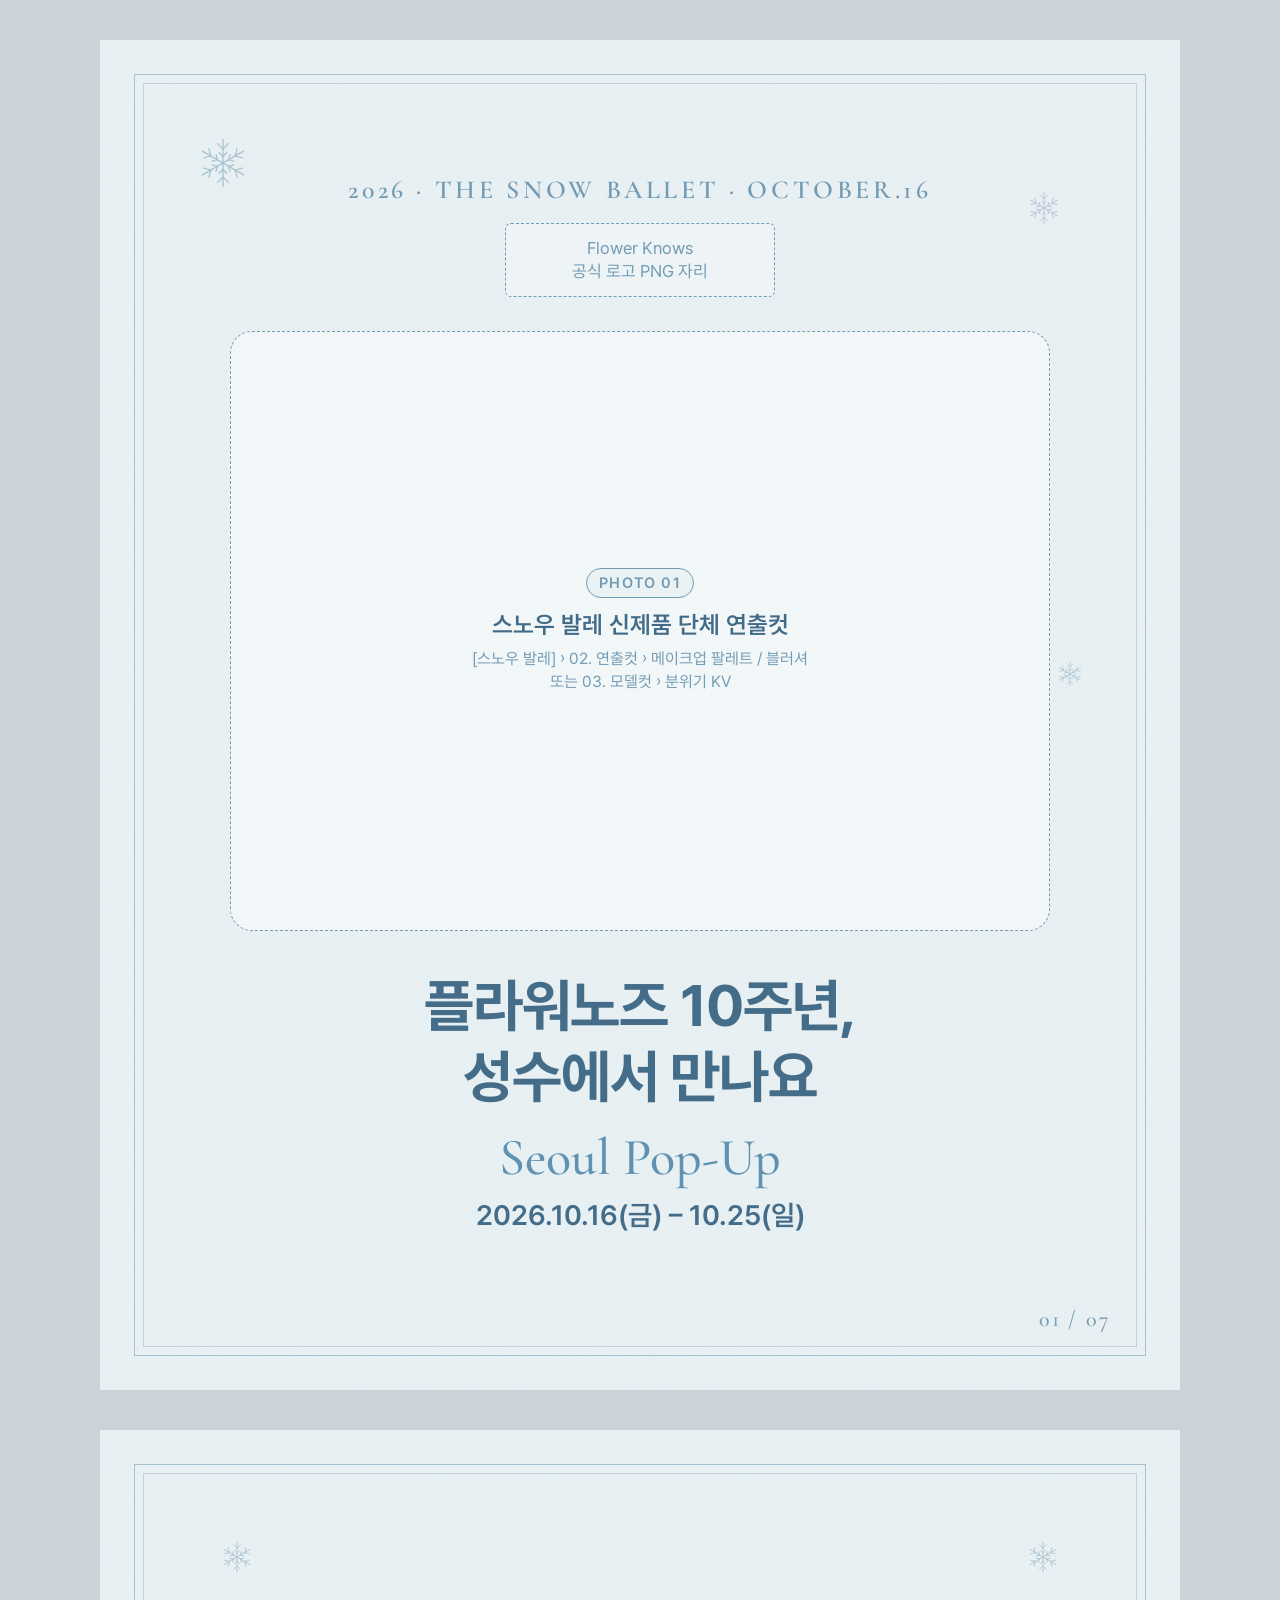
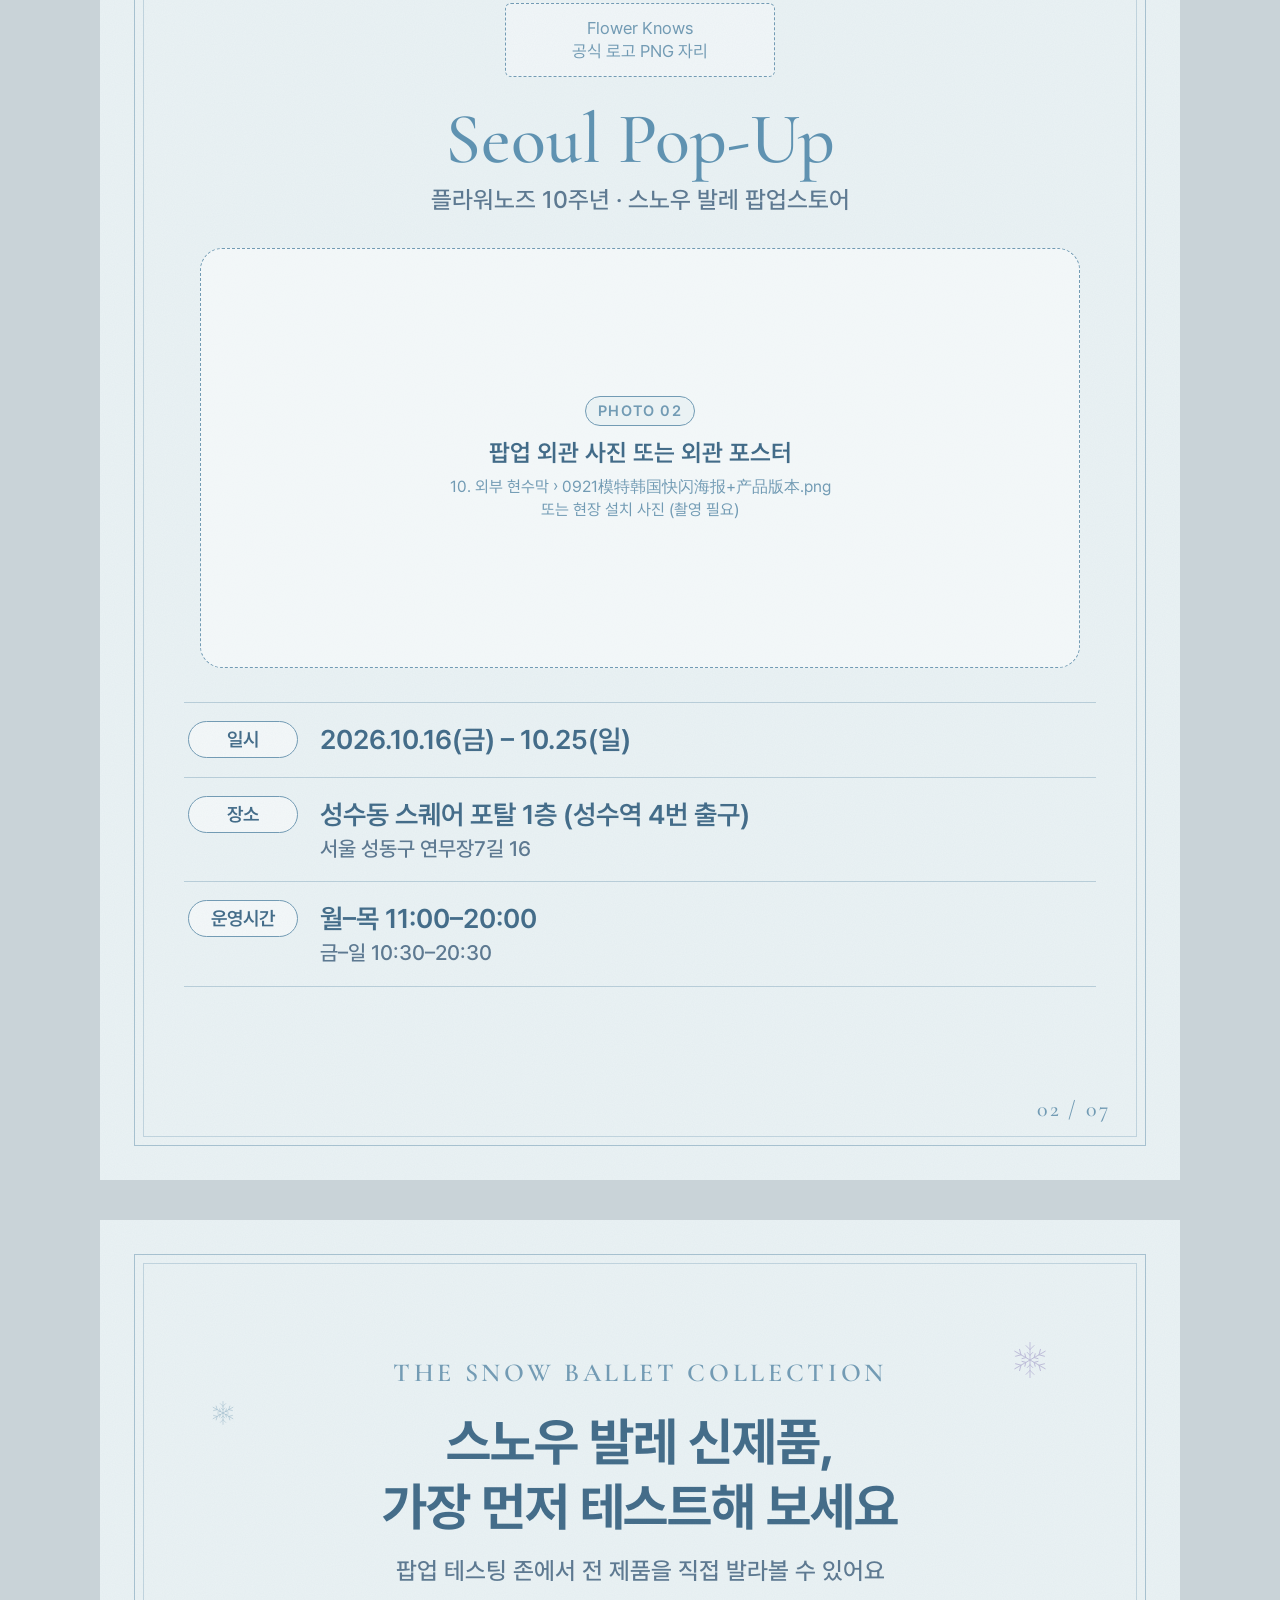
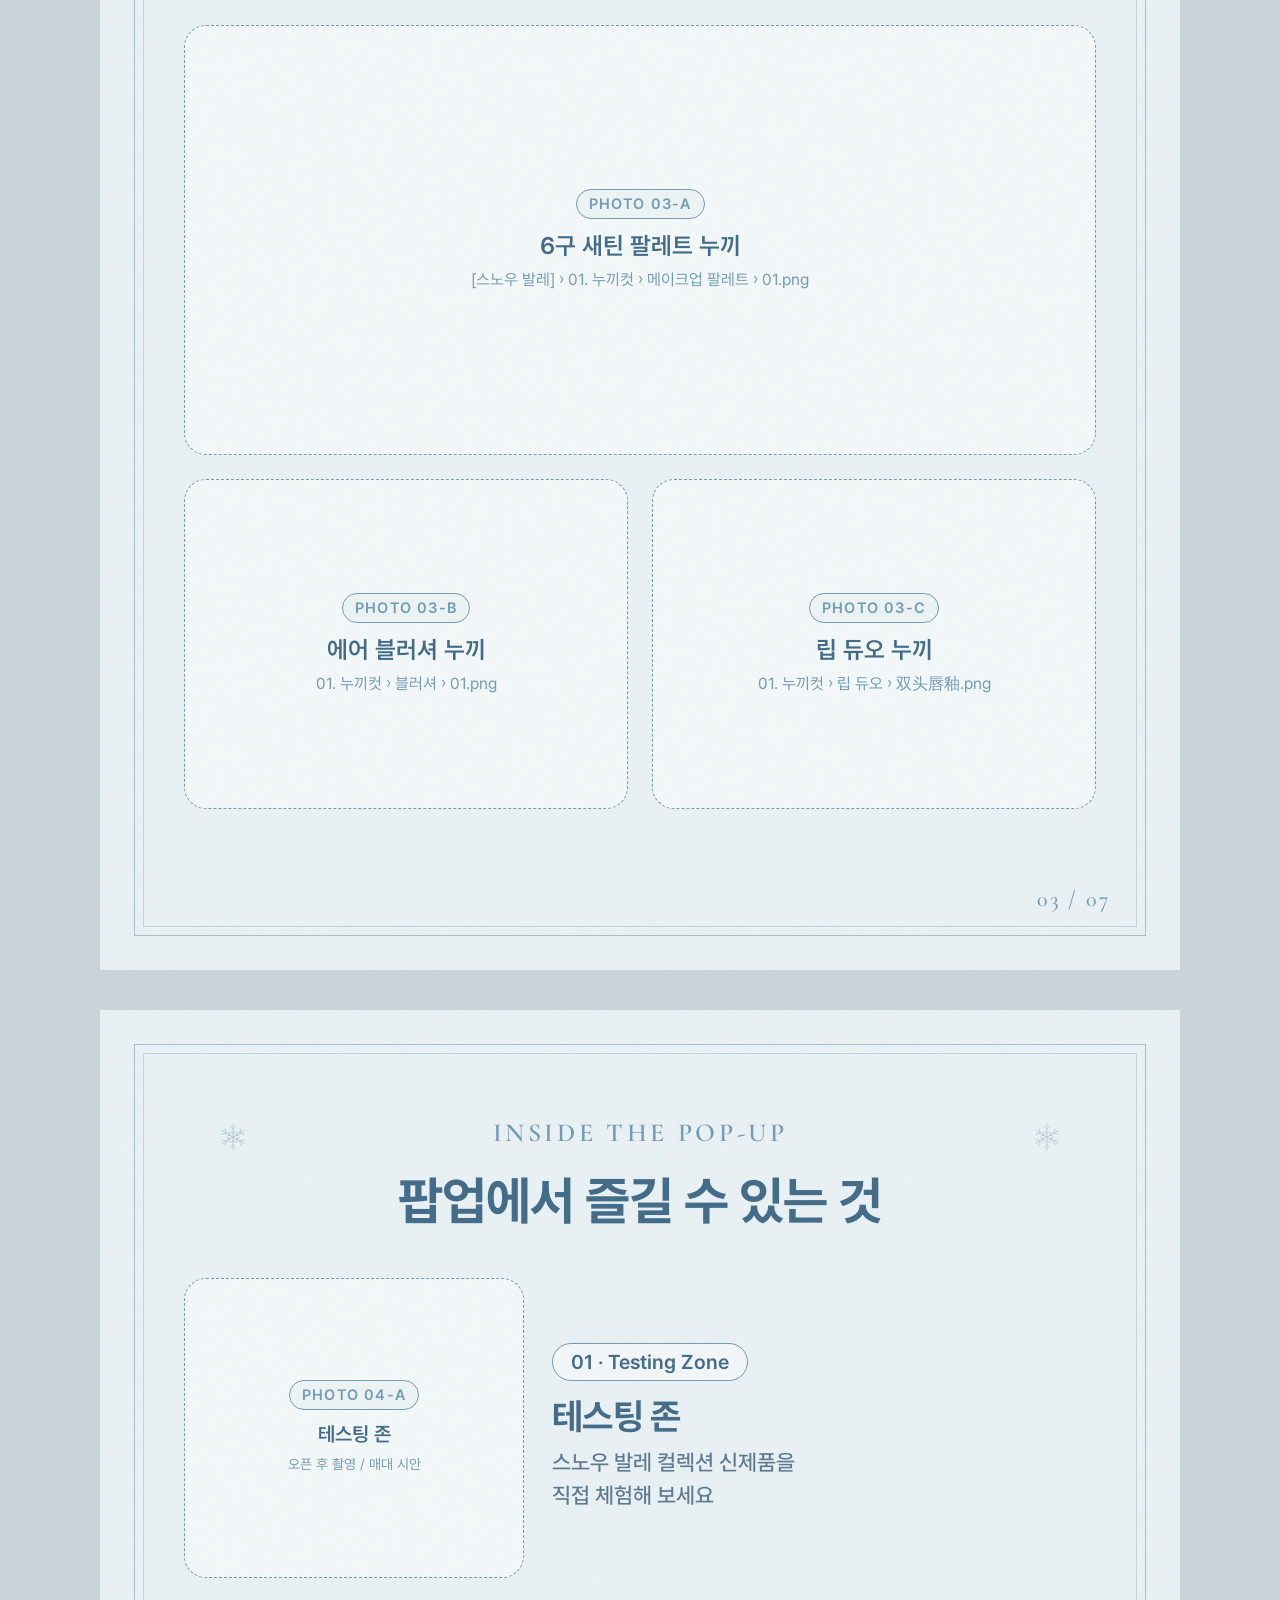
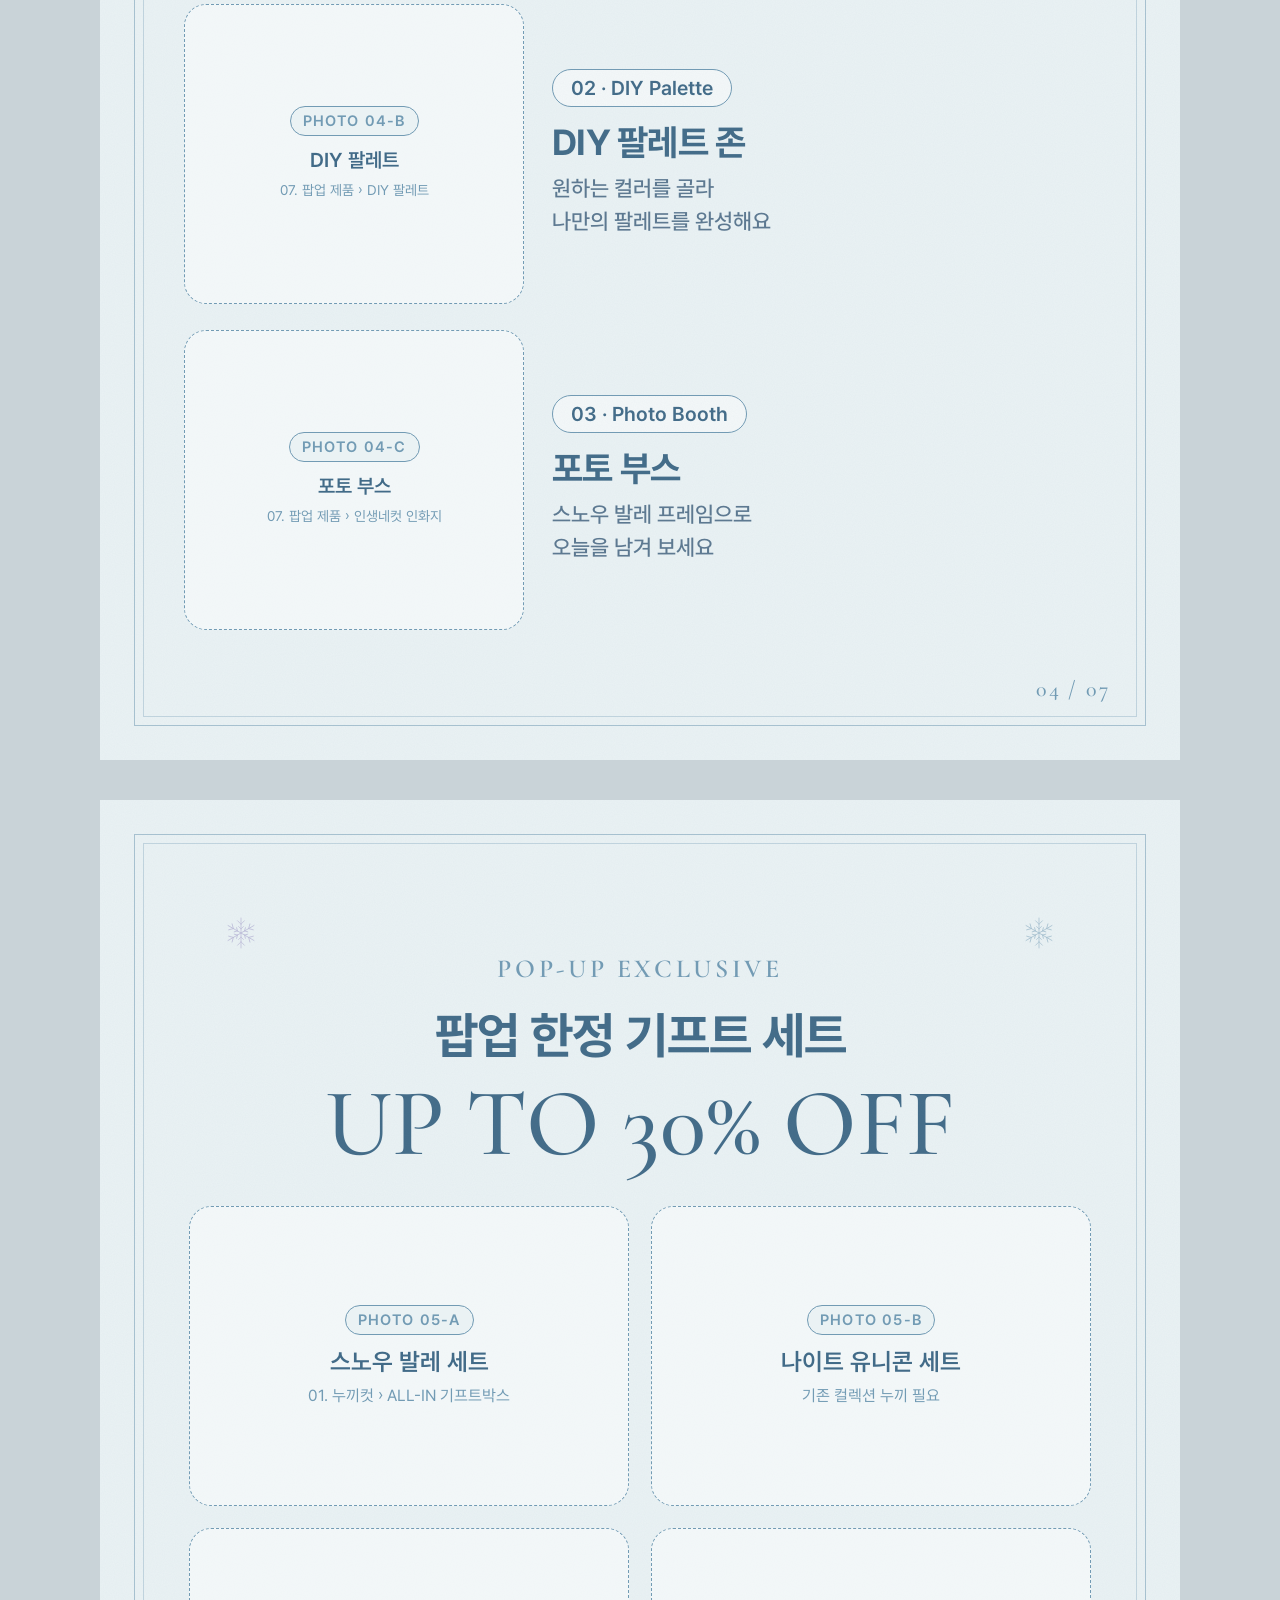
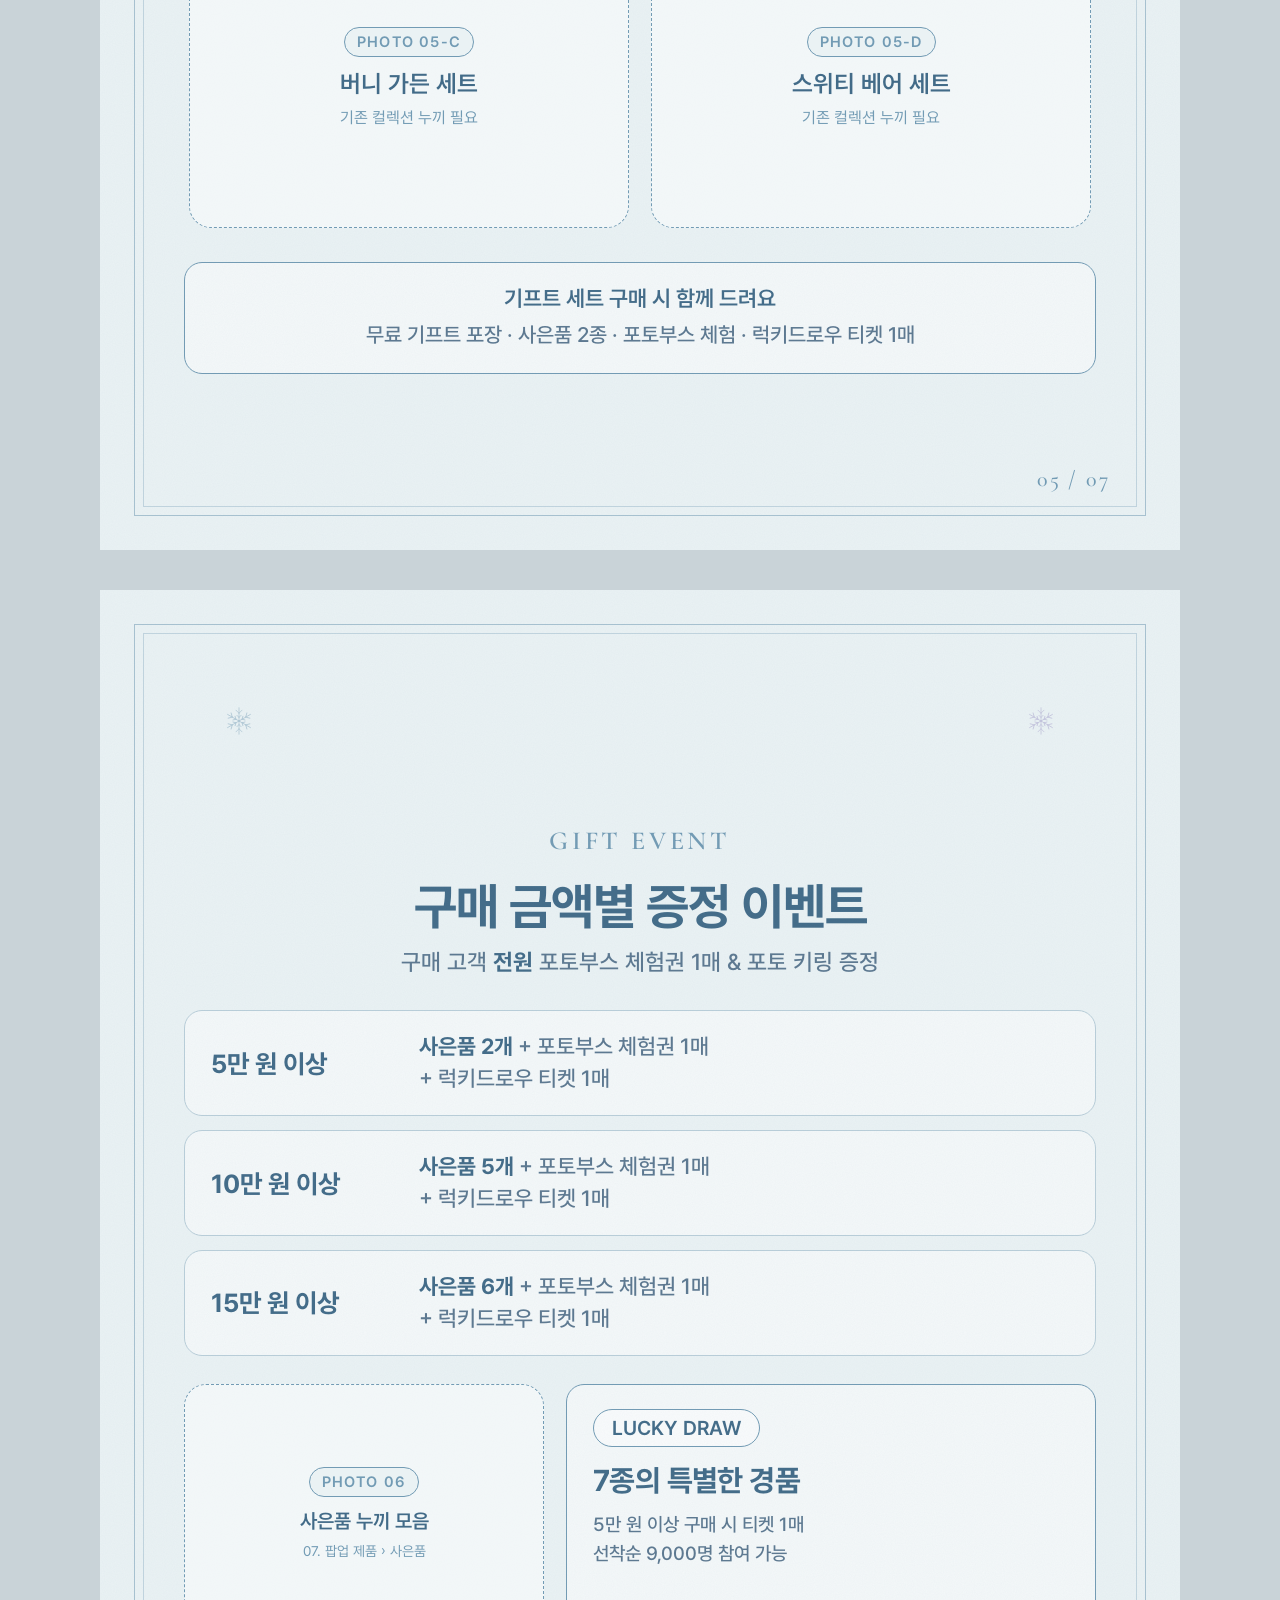
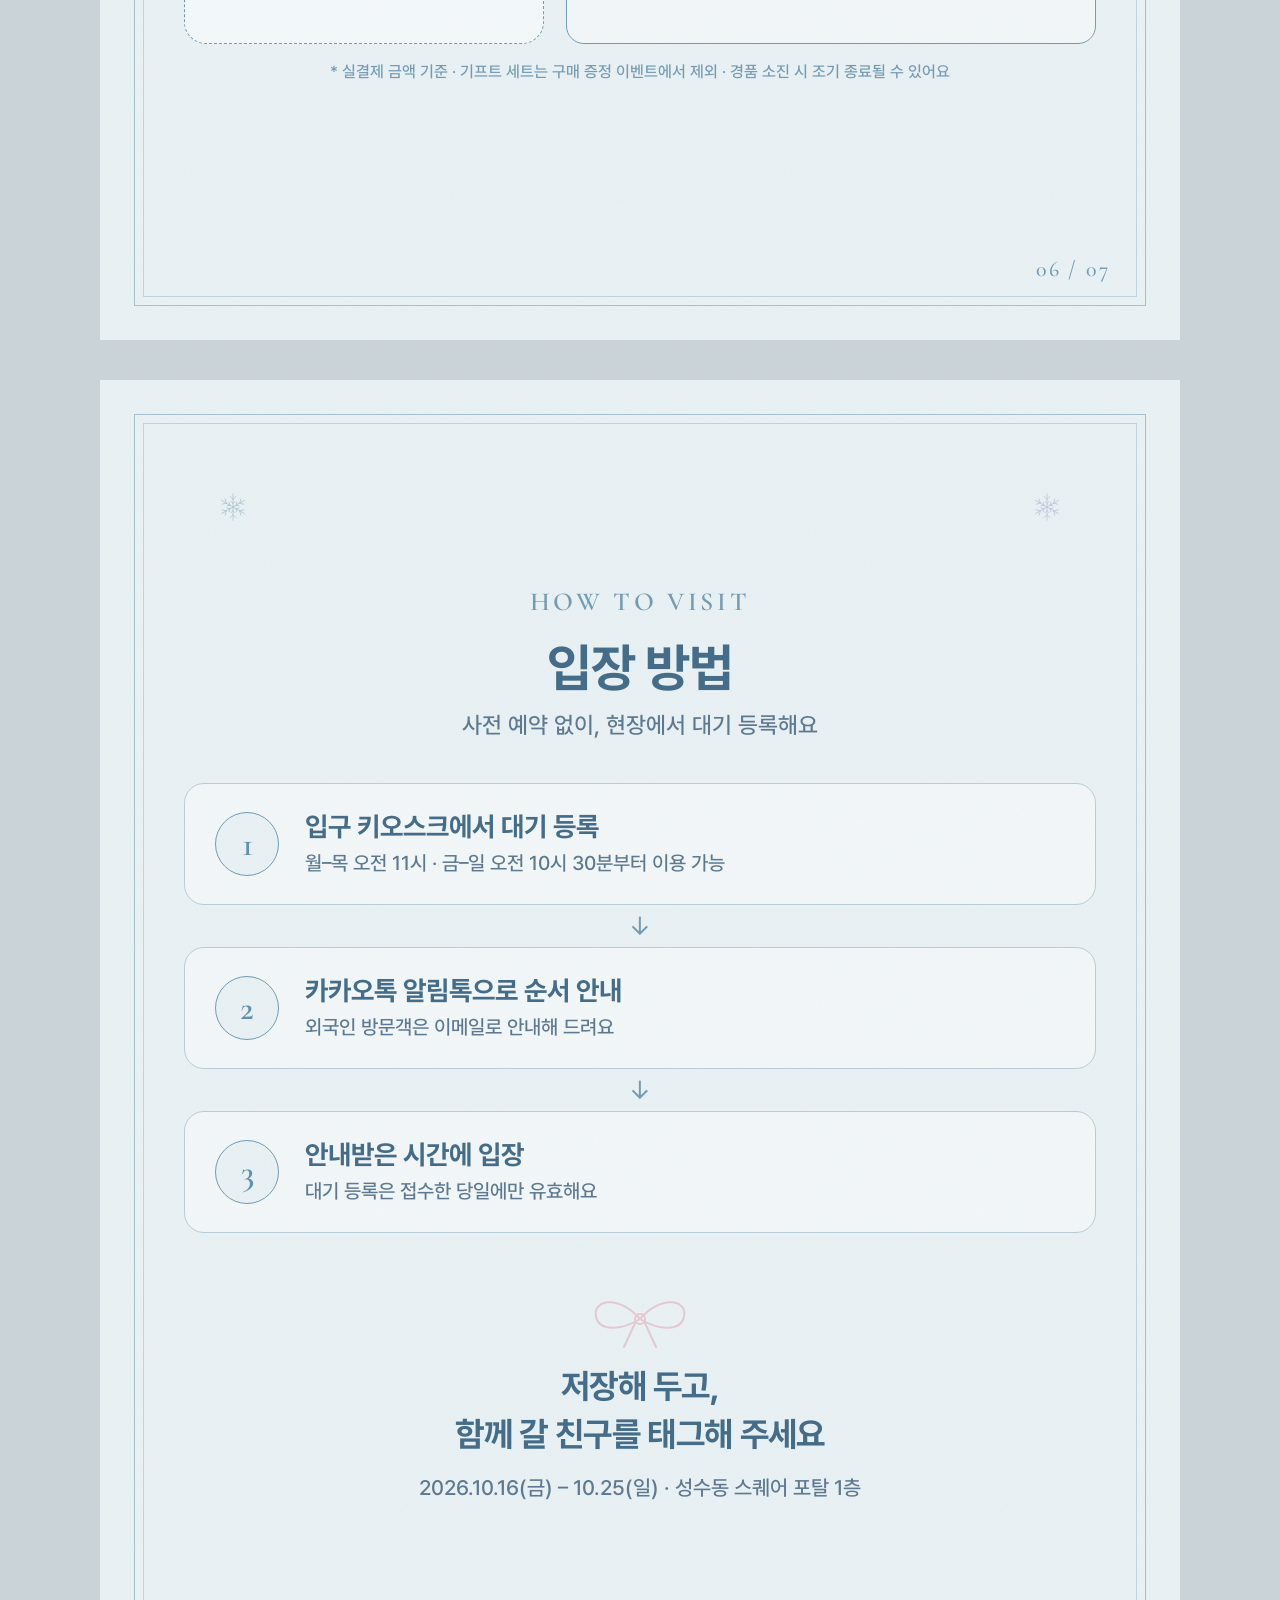
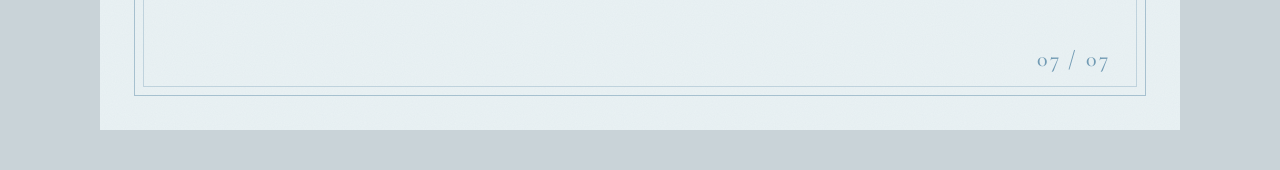
<file: flowerknows-popup/cards.html>
<!doctype html>
<html lang="ko">
<head>
<meta charset="utf-8">
<title>Flower Knows Seoul Pop-Up Cards</title>
<style>
  @font-face { font-family: "Pretendard"; font-weight: 400; src: url("fonts/Pretendard-Regular.otf"); }
  @font-face { font-family: "Pretendard"; font-weight: 500; src: url("fonts/Pretendard-Medium.otf"); }
  @font-face { font-family: "Pretendard"; font-weight: 600; src: url("fonts/Pretendard-SemiBold.otf"); }
  @font-face { font-family: "Pretendard"; font-weight: 700; src: url("fonts/Pretendard-Bold.otf"); }
  @font-face { font-family: "Cormorant"; font-weight: 500; src: url("fonts/cormorant-garamond-latin-500-normal.woff2"); }
  @font-face { font-family: "Cormorant"; font-weight: 600; src: url("fonts/cormorant-garamond-latin-600-normal.woff2"); }

  :root {
    --paper: #EAF2F4;
    --line: #729BB4;
    --title: #5E92B1;
    --key: #426B88;
    --body: #5C7890;
    --soft: #B9CED9;
    --lav: #B9B7D6;
    --blush: #E7C9D2;
    --card: #F6F7F5;
  }
  * { box-sizing: border-box; margin: 0; padding: 0; }
  body { background: #c9d3d8; font-family: "Pretendard", sans-serif; color: var(--body); }

  .card {
    position: relative; width: 1080px; height: 1350px; overflow: hidden;
    background: var(--paper);
    padding: 72px 84px 96px;
    display: flex; flex-direction: column; align-items: center; justify-content: center;
    margin: 40px auto;
  }
  /* paper grain, ~5% */
  .card::before {
    content: ""; position: absolute; inset: 0; pointer-events: none; opacity: .06;
    background-image: url("data:image/svg+xml;utf8,<svg xmlns='http://www.w3.org/2000/svg' width='300' height='300'><filter id='n'><feTurbulence type='fractalNoise' baseFrequency='.9' numOctaves='3' stitchTiles='stitch'/><feColorMatrix values='0 0 0 0 0.25  0 0 0 0 0.35  0 0 0 0 0.45  0 0 0 1 0'/></filter><rect width='100%' height='100%' filter='url(%23n)'/></svg>");
  }
  /* invitation double frame */
  .frame { position: absolute; inset: 34px; border: 1.5px solid var(--line); opacity: .55; pointer-events: none; }
  .frame::after { content: ""; position: absolute; inset: 8px; border: 1px solid var(--line); opacity: .6; }

  .eyebrow { font-family: "Cormorant"; font-weight: 600; font-size: 26px; letter-spacing: .14em; color: var(--line); text-transform: uppercase; }
  .logo-slot {
    margin-top: 18px; width: 270px; height: 74px; border: 1.5px dashed var(--line); border-radius: 6px;
    display: flex; align-items: center; justify-content: center; text-align: center;
    font-size: 17px; line-height: 1.35; color: var(--line); background: rgba(255,255,255,.35);
  }
  .serif-title { font-family: "Cormorant"; font-weight: 500; color: var(--title); line-height: 1; }
  .ko-title { font-weight: 700; color: var(--key); letter-spacing: -0.02em; text-align: center; }
  .ko-sub { font-weight: 500; color: var(--body); text-align: center; }

  .slot {
    position: relative; border: 1.5px dashed var(--line); border-radius: 22px;
    background: rgba(255,255,255,.45);
    display: flex; flex-direction: column; align-items: center; justify-content: center; text-align: center;
    color: var(--line); padding: 20px;
  }
  .slot .tag { font-size: 15px; font-weight: 600; letter-spacing: .08em; padding: 5px 12px; border: 1px solid var(--line); border-radius: 999px; margin-bottom: 12px; background: var(--paper); }
  .slot .what { font-size: 24px; font-weight: 600; color: var(--key); }
  .slot .path { font-size: 16px; margin-top: 8px; line-height: 1.45; color: var(--line); }

  .info { width: 100%; border-top: 1px solid var(--soft); }
  .row { display: flex; align-items: flex-start; gap: 22px; padding: 18px 4px; border-bottom: 1px solid var(--soft); }
  .label { flex: none; width: 110px; text-align: center; font-size: 19px; font-weight: 600; color: var(--key); border: 1px solid var(--line); border-radius: 999px; padding: 6px 0; background: rgba(255,255,255,.5); }
  .val { font-size: 27px; font-weight: 600; color: var(--key); line-height: 1.4; }
  .val small { display: block; font-size: 21px; font-weight: 500; color: var(--body); }

  .page { position: absolute; bottom: 58px; right: 70px; font-family: "Cormorant"; font-size: 22px; color: var(--line); letter-spacing: .1em; }
  .foot { position: absolute; bottom: 58px; left: 0; right: 0; text-align: center; font-size: 18px; color: var(--line); letter-spacing: .02em; }

  .snow { position: absolute; color: var(--line); opacity: .55; }
  .snow.l { color: var(--lav); opacity: .9; }

  .pill-note { font-size: 19px; color: var(--body); text-align: center; line-height: 1.6; }
  .chip { display: inline-block; font-size: 20px; font-weight: 600; color: var(--key); border: 1px solid var(--line); border-radius: 999px; padding: 6px 18px; background: rgba(255,255,255,.5); }

  .tier { display: flex; align-items: center; gap: 18px; width: 100%; padding: 20px 26px; border: 1px solid var(--soft); border-radius: 18px; background: rgba(255,255,255,.5); margin-bottom: 14px; }
  .tier .amt { flex: none; width: 190px; font-size: 26px; font-weight: 700; color: var(--key); }
  .tier .gift { font-size: 22px; font-weight: 500; color: var(--body); line-height: 1.45; }
  .tier .gift b { color: var(--key); font-weight: 700; }

  .step { display: flex; align-items: center; gap: 26px; width: 100%; padding: 26px 30px; border: 1px solid var(--soft); border-radius: 20px; background: rgba(255,255,255,.5); }
  .step .n { flex: none; width: 64px; height: 64px; border-radius: 50%; border: 1.5px solid var(--line); display: flex; align-items: center; justify-content: center; font-family: "Cormorant"; font-size: 34px; font-weight: 600; color: var(--title); background: var(--paper); }
  .step .t { font-size: 27px; font-weight: 700; color: var(--key); }
  .step .d { font-size: 20px; font-weight: 500; color: var(--body); margin-top: 6px; line-height: 1.45; }
  .arrow { color: var(--line); font-size: 26px; line-height: 1; margin: 8px 0; text-align: center; }
</style>
</head>
<body>

<svg width="0" height="0" style="position:absolute">
  <defs>
    <symbol id="flake" viewBox="-50 -50 100 100">
      <g fill="none" stroke="currentColor" stroke-width="2.2" stroke-linecap="round">
        <g id="arm"><line x1="0" y1="0" x2="0" y2="-44"/><line x1="0" y1="-26" x2="-10" y2="-36"/><line x1="0" y1="-26" x2="10" y2="-36"/><line x1="0" y1="-12" x2="-7" y2="-19"/><line x1="0" y1="-12" x2="7" y2="-19"/></g>
        <use href="#arm" transform="rotate(60)"/><use href="#arm" transform="rotate(120)"/>
        <use href="#arm" transform="rotate(180)"/><use href="#arm" transform="rotate(240)"/><use href="#arm" transform="rotate(300)"/>
      </g>
    </symbol>
    <symbol id="ribbon" viewBox="0 0 120 60">
      <g fill="none" stroke="currentColor" stroke-width="2" stroke-linecap="round" stroke-linejoin="round">
        <path d="M60 30 C40 6, 12 10, 16 28 C20 44, 44 40, 60 30 Z"/>
        <path d="M60 30 C80 6, 108 10, 104 28 C100 44, 76 40, 60 30 Z"/>
        <path d="M56 32 L44 58 M64 32 L76 58"/>
        <circle cx="60" cy="30" r="5"/>
      </g>
    </symbol>
  </defs>
</svg>

<!-- 01 COVER -->
<section class="card" id="c1">
  <div class="frame"></div>
  <svg class="snow" style="top:96px;left:96px" width="54" height="54"><use href="#flake"/></svg>
  <svg class="snow l" style="top:150px;right:118px" width="36" height="36"><use href="#flake"/></svg>
  <svg class="snow" style="top:620px;right:96px" width="28" height="28"><use href="#flake"/></svg>

  <div class="eyebrow">2026 · The Snow Ballet · October.16</div>
  <div class="logo-slot">Flower Knows<br>공식 로고 PNG 자리</div>

  <div class="slot" style="width:820px;height:600px;margin-top:34px">
    <div class="tag">PHOTO 01</div>
    <div class="what">스노우 발레 신제품 단체 연출컷</div>
    <div class="path">[스노우 발레] › 02. 연출컷 › 메이크업 팔레트 / 블러셔<br>또는 03. 모델컷 › 분위기 KV</div>
  </div>

  <div class="ko-title" style="font-size:58px;margin-top:40px;line-height:1.22">플라워노즈 10주년,<br>성수에서 만나요</div>
  <div class="serif-title" style="font-size:52px;margin-top:20px">Seoul Pop-Up</div>
  <div class="ko-sub" style="font-size:28px;margin-top:14px;color:var(--key);font-weight:600">2026.10.16(금) – 10.25(일)</div>
  <div class="page">01 / 07</div>
</section>

<!-- 02 INFO -->
<section class="card" id="c2">
  <div class="frame"></div>
  <svg class="snow" style="top:110px;left:120px" width="34" height="34"><use href="#flake"/></svg>
  <svg class="snow" style="top:110px;right:120px" width="34" height="34"><use href="#flake"/></svg>

  <div class="logo-slot" style="margin-top:4px">Flower Knows<br>공식 로고 PNG 자리</div>
  <div class="serif-title" style="font-size:72px;margin-top:26px">Seoul Pop-Up</div>
  <div class="ko-sub" style="font-size:24px;margin-top:10px">플라워노즈 10주년 · 스노우 발레 팝업스토어</div>

  <div class="slot" style="width:880px;height:420px;margin-top:34px">
    <div class="tag">PHOTO 02</div>
    <div class="what">팝업 외관 사진 또는 외관 포스터</div>
    <div class="path">10. 외부 현수막 › 0921模特韩国快闪海报+产品版本.png<br>또는 현장 설치 사진 (촬영 필요)</div>
  </div>

  <div class="info" style="margin-top:34px">
    <div class="row"><div class="label">일시</div><div class="val">2026.10.16(금) – 10.25(일)</div></div>
    <div class="row"><div class="label">장소</div><div class="val">성수동 스퀘어 포탈 1층 (성수역 4번 출구)<small>서울 성동구 연무장7길 16</small></div></div>
    <div class="row"><div class="label">운영시간</div><div class="val">월–목 11:00–20:00<small>금–일 10:30–20:30</small></div></div>
  </div>
  <div class="page">02 / 07</div>
</section>

<!-- 03 COLLECTION -->
<section class="card" id="c3">
  <div class="frame"></div>
  <svg class="snow l" style="top:120px;right:130px" width="40" height="40"><use href="#flake"/></svg>
  <svg class="snow" style="top:180px;left:110px" width="26" height="26"><use href="#flake"/></svg>

  <div class="eyebrow">The Snow Ballet Collection</div>
  <div class="ko-title" style="font-size:52px;margin-top:22px;line-height:1.25">스노우 발레 신제품,<br>가장 먼저 테스트해 보세요</div>
  <div class="ko-sub" style="font-size:24px;margin-top:16px">팝업 테스팅 존에서 전 제품을 직접 발라볼 수 있어요</div>

  <div class="slot" style="width:912px;height:430px;margin-top:40px">
    <div class="tag">PHOTO 03-A</div>
    <div class="what">6구 새틴 팔레트 누끼</div>
    <div class="path">[스노우 발레] › 01. 누끼컷 › 메이크업 팔레트 › 01.png</div>
  </div>
  <div style="display:flex;gap:24px;margin-top:24px">
    <div class="slot" style="width:444px;height:330px">
      <div class="tag">PHOTO 03-B</div>
      <div class="what">에어 블러셔 누끼</div>
      <div class="path">01. 누끼컷 › 블러셔 › 01.png</div>
    </div>
    <div class="slot" style="width:444px;height:330px">
      <div class="tag">PHOTO 03-C</div>
      <div class="what">립 듀오 누끼</div>
      <div class="path">01. 누끼컷 › 립 듀오 › 双头唇釉.png</div>
    </div>
  </div>
  <div class="page">03 / 07</div>
</section>

<!-- 04 ZONES -->
<section class="card" id="c4">
  <div class="frame"></div>
  <svg class="snow" style="top:112px;left:118px" width="30" height="30"><use href="#flake"/></svg>
  <svg class="snow l" style="top:112px;right:118px" width="30" height="30"><use href="#flake"/></svg>

  <div class="eyebrow">Inside the Pop-Up</div>
  <div class="ko-title" style="font-size:52px;margin-top:22px">팝업에서 즐길 수 있는 것</div>

  <div style="display:flex;flex-direction:column;gap:26px;margin-top:46px;width:100%">
    <div style="display:flex;gap:28px;align-items:center">
      <div class="slot" style="width:340px;height:300px;flex:none"><div class="tag">PHOTO 04-A</div><div class="what" style="font-size:20px">테스팅 존</div><div class="path" style="font-size:14px">오픈 후 촬영 / 매대 시안</div></div>
      <div><div class="chip">01 · Testing Zone</div><div class="ko-title" style="text-align:left;font-size:36px;margin-top:14px">테스팅 존</div><div class="ko-sub" style="text-align:left;font-size:22px;margin-top:8px;line-height:1.5">스노우 발레 컬렉션 신제품을<br>직접 체험해 보세요</div></div>
    </div>
    <div style="display:flex;gap:28px;align-items:center">
      <div class="slot" style="width:340px;height:300px;flex:none"><div class="tag">PHOTO 04-B</div><div class="what" style="font-size:20px">DIY 팔레트</div><div class="path" style="font-size:14px">07. 팝업 제품 › DIY 팔레트</div></div>
      <div><div class="chip">02 · DIY Palette</div><div class="ko-title" style="text-align:left;font-size:36px;margin-top:14px">DIY 팔레트 존</div><div class="ko-sub" style="text-align:left;font-size:22px;margin-top:8px;line-height:1.5">원하는 컬러를 골라<br>나만의 팔레트를 완성해요</div></div>
    </div>
    <div style="display:flex;gap:28px;align-items:center">
      <div class="slot" style="width:340px;height:300px;flex:none"><div class="tag">PHOTO 04-C</div><div class="what" style="font-size:20px">포토 부스</div><div class="path" style="font-size:14px">07. 팝업 제품 › 인생네컷 인화지</div></div>
      <div><div class="chip">03 · Photo Booth</div><div class="ko-title" style="text-align:left;font-size:36px;margin-top:14px">포토 부스</div><div class="ko-sub" style="text-align:left;font-size:22px;margin-top:8px;line-height:1.5">스노우 발레 프레임으로<br>오늘을 남겨 보세요</div></div>
    </div>
  </div>
  <div class="page">04 / 07</div>
</section>

<!-- 05 GIFT SETS -->
<section class="card" id="c5">
  <div class="frame"></div>
  <svg class="snow l" style="top:116px;left:124px" width="34" height="34"><use href="#flake"/></svg>
  <svg class="snow" style="top:116px;right:124px" width="34" height="34"><use href="#flake"/></svg>

  <div class="eyebrow">Pop-Up Exclusive</div>
  <div class="ko-title" style="font-size:50px;margin-top:20px;line-height:1.25">팝업 한정 기프트 세트</div>
  <div class="serif-title" style="font-size:96px;margin-top:10px;color:var(--key)">UP TO 30% OFF</div>

  <div style="display:grid;grid-template-columns:1fr 1fr;gap:22px;margin-top:34px">
    <div class="slot" style="width:440px;height:300px"><div class="tag">PHOTO 05-A</div><div class="what">스노우 발레 세트</div><div class="path">01. 누끼컷 › ALL-IN 기프트박스</div></div>
    <div class="slot" style="width:440px;height:300px"><div class="tag">PHOTO 05-B</div><div class="what">나이트 유니콘 세트</div><div class="path">기존 컬렉션 누끼 필요</div></div>
    <div class="slot" style="width:440px;height:300px"><div class="tag">PHOTO 05-C</div><div class="what">버니 가든 세트</div><div class="path">기존 컬렉션 누끼 필요</div></div>
    <div class="slot" style="width:440px;height:300px"><div class="tag">PHOTO 05-D</div><div class="what">스위티 베어 세트</div><div class="path">기존 컬렉션 누끼 필요</div></div>
  </div>

  <div style="margin-top:34px;padding:22px 30px;border:1px solid var(--line);border-radius:18px;background:rgba(255,255,255,.5);width:100%">
    <div class="ko-sub" style="font-size:22px;font-weight:600;color:var(--key)">기프트 세트 구매 시 함께 드려요</div>
    <div class="ko-sub" style="font-size:21px;margin-top:8px;line-height:1.5">무료 기프트 포장 · 사은품 2종 · 포토부스 체험 · 럭키드로우 티켓 1매</div>
  </div>
  <div class="page">05 / 07</div>
</section>

<!-- 06 PURCHASE GIFTS -->
<section class="card" id="c6">
  <div class="frame"></div>
  <svg class="snow" style="top:116px;left:124px" width="30" height="30"><use href="#flake"/></svg>
  <svg class="snow l" style="top:116px;right:124px" width="30" height="30"><use href="#flake"/></svg>

  <div class="eyebrow">Gift Event</div>
  <div class="ko-title" style="font-size:50px;margin-top:20px">구매 금액별 증정 이벤트</div>
  <div class="ko-sub" style="font-size:23px;margin-top:12px">구매 고객 <b style="color:var(--key)">전원</b> 포토부스 체험권 1매 &amp; 포토 키링 증정</div>

  <div style="width:100%;margin-top:34px">
    <div class="tier"><div class="amt">5만 원 이상</div><div class="gift"><b>사은품 2개</b> + 포토부스 체험권 1매<br>+ 럭키드로우 티켓 1매</div></div>
    <div class="tier"><div class="amt">10만 원 이상</div><div class="gift"><b>사은품 5개</b> + 포토부스 체험권 1매<br>+ 럭키드로우 티켓 1매</div></div>
    <div class="tier"><div class="amt">15만 원 이상</div><div class="gift"><b>사은품 6개</b> + 포토부스 체험권 1매<br>+ 럭키드로우 티켓 1매</div></div>
  </div>

  <div style="width:100%;margin-top:14px;display:flex;gap:22px;align-items:stretch">
    <div class="slot" style="width:360px;height:260px;flex:none"><div class="tag">PHOTO 06</div><div class="what" style="font-size:20px">사은품 누끼 모음</div><div class="path" style="font-size:14px">07. 팝업 제품 › 사은품</div></div>
    <div style="flex:1;padding:24px 26px;border:1px solid var(--line);border-radius:18px;background:rgba(255,255,255,.5)">
      <div class="chip">LUCKY DRAW</div>
      <div class="ko-title" style="text-align:left;font-size:30px;margin-top:14px;line-height:1.3">7종의 특별한 경품</div>
      <div class="ko-sub" style="text-align:left;font-size:19px;margin-top:10px;line-height:1.55">5만 원 이상 구매 시 티켓 1매<br>선착순 9,000명 참여 가능</div>
    </div>
  </div>
  <div class="ko-sub" style="font-size:16px;margin-top:18px;color:var(--line)">* 실결제 금액 기준 · 기프트 세트는 구매 증정 이벤트에서 제외 · 경품 소진 시 조기 종료될 수 있어요</div>
  <div class="page">06 / 07</div>
</section>

<!-- 07 HOW TO ENTER -->
<section class="card" id="c7">
  <div class="frame"></div>
  <svg class="snow" style="top:112px;left:118px" width="30" height="30"><use href="#flake"/></svg>
  <svg class="snow l" style="top:112px;right:118px" width="30" height="30"><use href="#flake"/></svg>

  <div class="eyebrow">How to Visit</div>
  <div class="ko-title" style="font-size:52px;margin-top:20px">입장 방법</div>
  <div class="ko-sub" style="font-size:23px;margin-top:12px">사전 예약 없이, 현장에서 대기 등록해요</div>

  <div style="width:100%;margin-top:44px">
    <div class="step"><div class="n">1</div><div><div class="t">입구 키오스크에서 대기 등록</div><div class="d">월–목 오전 11시 · 금–일 오전 10시 30분부터 이용 가능</div></div></div>
    <div class="arrow">↓</div>
    <div class="step"><div class="n">2</div><div><div class="t">카카오톡 알림톡으로 순서 안내</div><div class="d">외국인 방문객은 이메일로 안내해 드려요</div></div></div>
    <div class="arrow">↓</div>
    <div class="step"><div class="n">3</div><div><div class="t">안내받은 시간에 입장</div><div class="d">대기 등록은 접수한 당일에만 유효해요</div></div></div>
  </div>

  <svg style="color:var(--blush);margin-top:56px" width="120" height="60"><use href="#ribbon"/></svg>
  <div class="ko-title" style="font-size:34px;margin-top:14px;line-height:1.4">저장해 두고,<br>함께 갈 친구를 태그해 주세요</div>
  <div class="ko-sub" style="font-size:21px;margin-top:16px">2026.10.16(금) – 10.25(일) · 성수동 스퀘어 포탈 1층</div>
  <div class="page">07 / 07</div>
</section>

</body>
</html>
</file>
